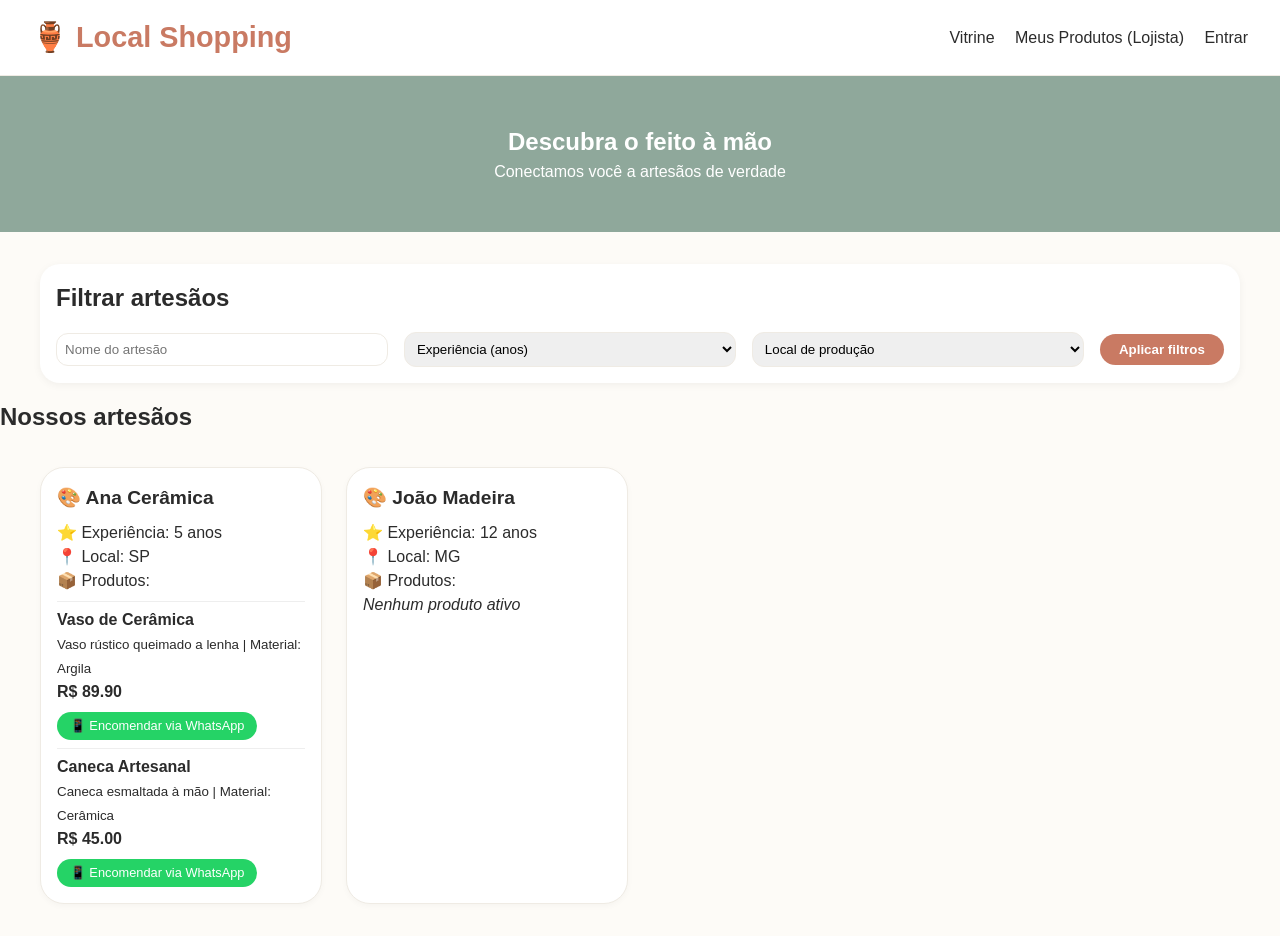
<file: Index.html>
<!DOCTYPE html>
<html lang="pt-br">
<head>
    <meta charset="UTF-8">
    <meta name="viewport" content="width=device-width, initial-scale=1.0">
    <title>Local Shopping - Vitrine de Artesãos</title>
    <link rel="stylesheet" href="styles.css">
</head>
<body>
    <header>
        <div class="logo">🏺 Local Shopping</div>
        <nav>
            <a href="index.html">Vitrine</a>
            <a href="lojas.html">Meus Produtos (Lojista)</a>
            <a href="login.html" id="loginLink">Entrar</a>
            <span id="userGreeting" style="display:none;"></span>
            <button id="logoutBtn" style="display:none;" class="btn-outline">Sair</button>
        </nav>
    </header>

    <main>
        <section class="hero">
            <h1>Descubra o feito à mão</h1>
            <p>Conectamos você a artesãos de verdade</p>
        </section>

        <section class="filtros">
            <h2>Filtrar artesãos</h2>
            <div class="filtro-grid">
                <input type="text" id="filterNome" placeholder="Nome do artesão">
                <select id="filterExperiencia">
                    <option value="">Experiência (anos)</option>
                    <option value="0-2">0-2 anos</option>
                    <option value="3-5">3-5 anos</option>
                    <option value="6+">6+ anos</option>
                </select>
                <select id="filterLocal">
                    <option value="">Local de produção</option>
                    <option value="SP">São Paulo</option>
                    <option value="RJ">Rio de Janeiro</option>
                    <option value="MG">Minas Gerais</option>
                    <option value="BA">Bahia</option>
                </select>
                <button id="aplicarFiltros" class="btn-primary">Aplicar filtros</button>
            </div>
        </section>

        <section class="artesaos-vitrine">
            <h2>Nossos artesãos</h2>
            <div id="artesaosContainer" class="cards-container"></div>
        </section>
    </main>

    <div id="toastNotification" class="toast"></div>

    <script src="js/shared/storage.js"></script>
    <script src="js/shared/auth.js"></script>
    <script src="js/pages/home.js"></script>
</body>
</html>
</file>
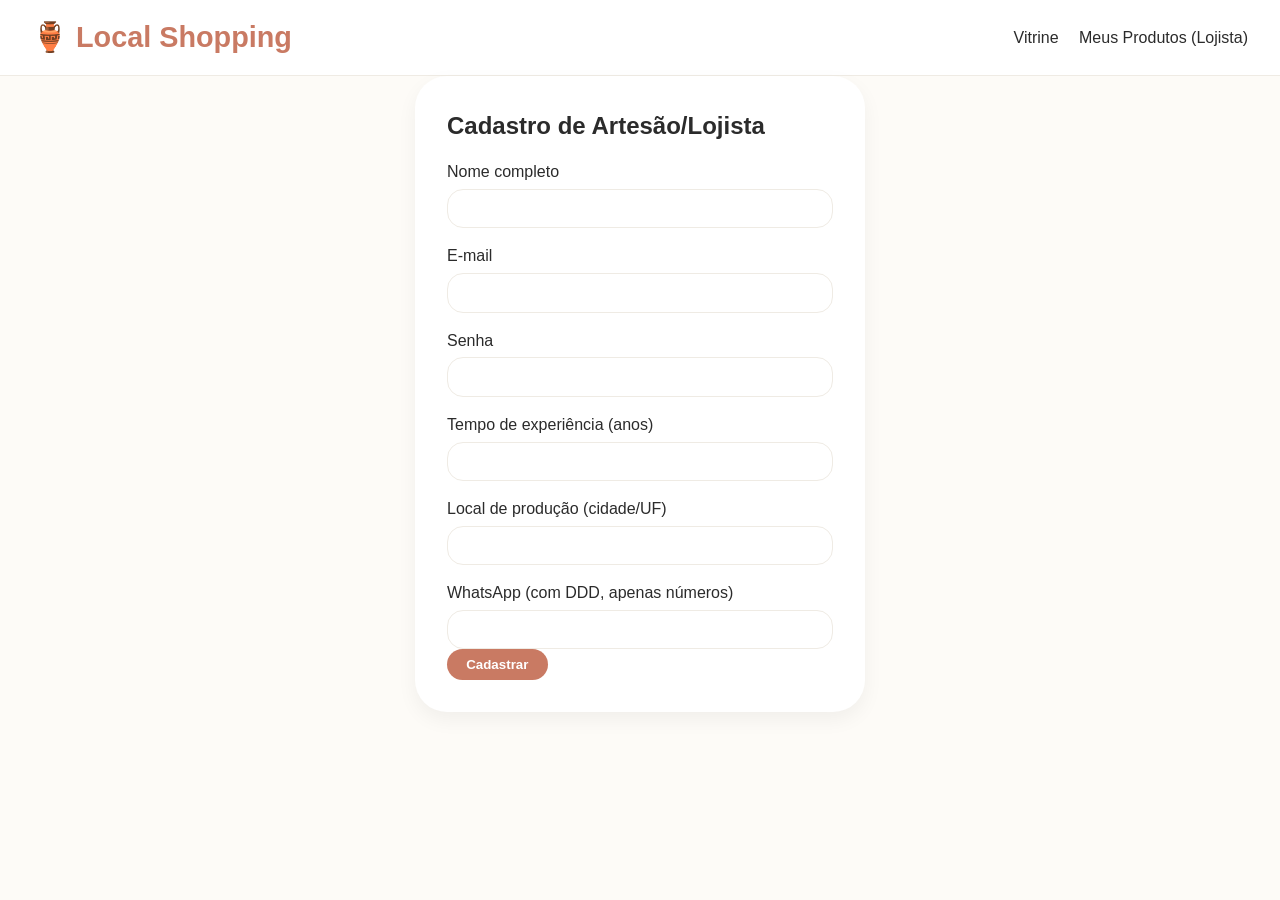
<file: cadastro.html>
<!DOCTYPE html>
<html lang="pt-br">
<head>
    <meta charset="UTF-8">
    <meta name="viewport" content="width=device-width, initial-scale=1.0">
    <title>Cadastro - Local Shopping</title>
    <link rel="stylesheet" href="styles.css">
</head>
<body>
    <header>
        <div class="logo">🏺 Local Shopping</div>
        <nav>
            <a href="index.html">Vitrine</a>
            <a href="lojas.html">Meus Produtos (Lojista)</a>
        </nav>
    </header>
    <main class="form-container">
        <div class="card-form">
            <h2>Cadastro de Artesão/Lojista</h2>
            <form id="cadastroForm">
                <label>Nome completo</label>
                <input type="text" id="cadNome" required>
                <label>E-mail</label>
                <input type="email" id="cadEmail" required>
                <label>Senha</label>
                <input type="password" id="cadSenha" required>
                <label>Tempo de experiência (anos)</label>
                <input type="number" id="cadExperiencia" required>
                <label>Local de produção (cidade/UF)</label>
                <input type="text" id="cadLocal" required>
                <label>WhatsApp (com DDD, apenas números)</label>
                <input type="tel" id="cadWhatsapp" required>
                <button type="submit" class="btn-primary">Cadastrar</button>
            </form>
        </div>
    </main>
    <script src="js/shared/storage.js"></script>
    <script src="js/shared/auth.js"></script>
    <script src="js/pages/cadastro.js"></script>
</body>
</html>
</file>
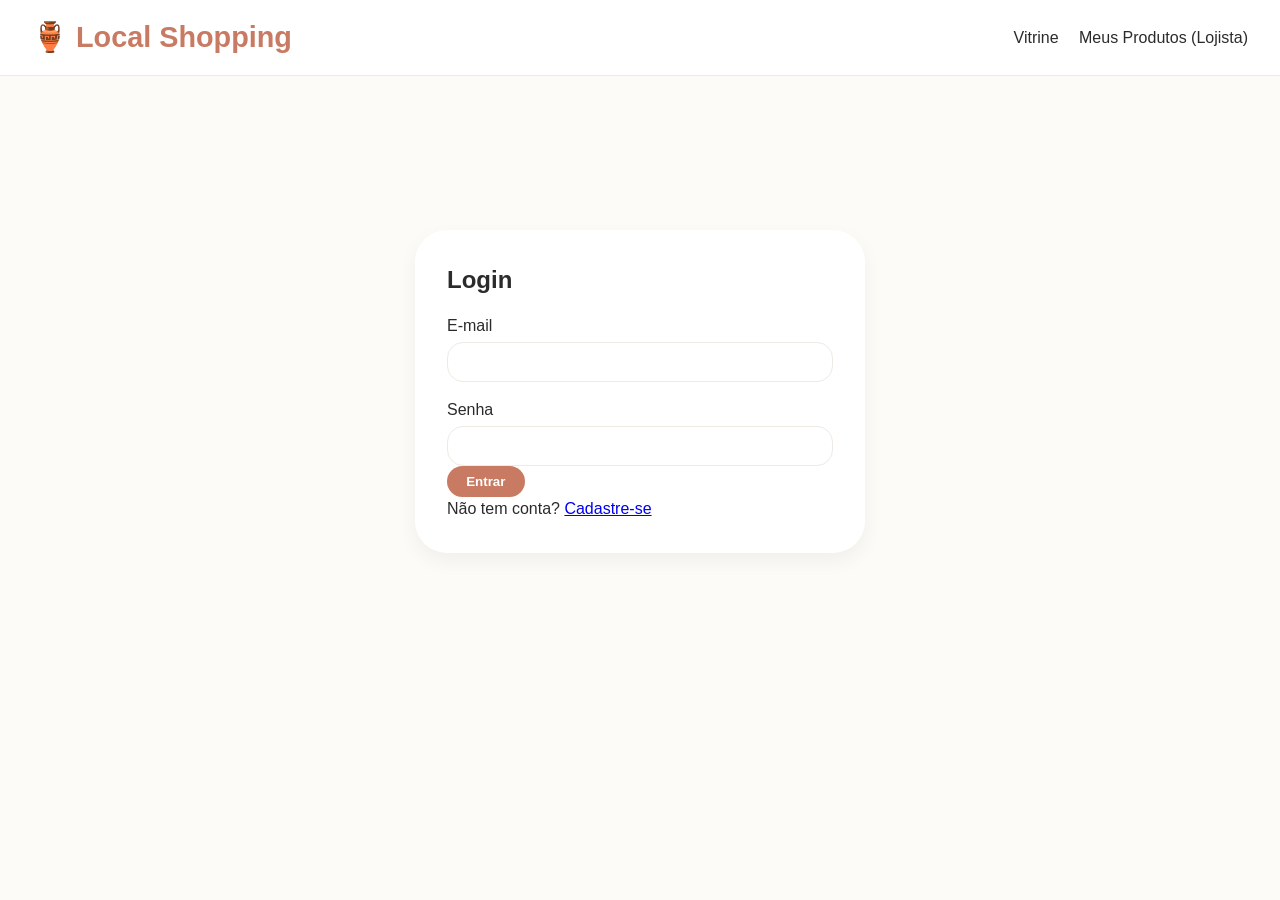
<file: login.html>
<!DOCTYPE html>
<html lang="pt-br">
<head>
    <meta charset="UTF-8">
    <meta name="viewport" content="width=device-width, initial-scale=1.0">
    <title>Login - Local Shopping</title>
    <link rel="stylesheet" href="styles.css">
</head>
<body>
    <header>
        <div class="logo">🏺 Local Shopping</div>
        <nav>
            <a href="index.html">Vitrine</a>
            <a href="lojas.html">Meus Produtos (Lojista)</a>
        </nav>
    </header>
    <main class="form-container">
        <div class="card-form">
            <h2>Login</h2>
            <form id="loginForm">
                <label>E-mail</label>
                <input type="email" id="loginEmail" required>
                <label>Senha</label>
                <input type="password" id="loginSenha" required>
                <button type="submit" class="btn-primary">Entrar</button>
            </form>
            <p>Não tem conta? <a href="cadastro.html">Cadastre-se</a></p>
        </div>
    </main>
    <script src="js/shared/storage.js"></script>
    <script src="js/shared/auth.js"></script>
    <script src="js/pages/login.js"></script>
</body>
</html>
</file>
<file: styles.css>
:root {
    --fundo: #FDFBF7;
    --texto: #2B2B2B;
    --borda-card: #EFEBE4;
    --cta: #C97A63;
    --destaque-verde: #8FA89B;
}

* {
    margin: 0;
    padding: 0;
    box-sizing: border-box;
}

body {
    font-family: 'Segoe UI', Roboto, Helvetica, Arial, sans-serif;
    background-color: var(--fundo);
    color: var(--texto);
    line-height: 1.5;
}

header {
    background: white;
    border-bottom: 1px solid var(--borda-card);
    padding: 1rem 2rem;
    display: flex;
    justify-content: space-between;
    align-items: center;
    flex-wrap: wrap;
}

.logo {
    font-size: 1.8rem;
    font-weight: bold;
    color: var(--cta);
}

nav a, nav span, nav button {
    margin-left: 1rem;
    text-decoration: none;
    color: var(--texto);
    font-weight: 500;
}

nav button {
    background: none;
    border: 1px solid var(--cta);
    padding: 0.3rem 0.8rem;
    border-radius: 20px;
    cursor: pointer;
}

.btn-primary, .btn-outline {
    background-color: var(--cta);
    color: white;
    border: none;
    padding: 0.5rem 1.2rem;
    border-radius: 30px;
    cursor: pointer;
    font-weight: bold;
    transition: 0.2s;
}

.btn-outline {
    background: transparent;
    border: 1px solid var(--cta);
    color: var(--cta);
}

.btn-primary:hover {
    background-color: #b5624a;
}

.hero {
    text-align: center;
    padding: 3rem 1rem;
    background: var(--destaque-verde);
    color: white;
    margin-bottom: 2rem;
}

.filtros, .painel {
    max-width: 1200px;
    margin: 1rem auto;
    padding: 1rem;
    background: white;
    border-radius: 20px;
    box-shadow: 0 2px 8px rgba(0,0,0,0.05);
}

.filtro-grid {
    display: flex;
    flex-wrap: wrap;
    gap: 1rem;
    align-items: center;
    margin-top: 1rem;
}

.filtro-grid input, .filtro-grid select {
    padding: 0.5rem;
    border: 1px solid var(--borda-card);
    border-radius: 12px;
    flex: 1;
}

.cards-container {
    display: grid;
    grid-template-columns: repeat(auto-fill, minmax(280px, 1fr));
    gap: 1.5rem;
    margin: 2rem auto;
    max-width: 1200px;
}

.card {
    background: white;
    border-radius: 24px;
    border: 1px solid var(--borda-card);
    overflow: hidden;
    transition: transform 0.1s ease;
    box-shadow: 0 2px 6px rgba(0,0,0,0.03);
}

.card:hover {
    transform: translateY(-4px);
}

.card img {
    width: 100%;
    height: 180px;
    object-fit: cover;
    background: #eee;
}

.card-content {
    padding: 1rem;
}

.card h3 {
    font-size: 1.2rem;
    margin-bottom: 0.5rem;
}

.tag {
    background: var(--destaque-verde);
    color: white;
    padding: 0.2rem 0.6rem;
    border-radius: 20px;
    font-size: 0.7rem;
    display: inline-block;
    margin-bottom: 0.5rem;
}

.whatsapp-btn {
    background-color: #25D366;
    color: white;
    border: none;
    padding: 0.4rem 0.8rem;
    border-radius: 30px;
    margin-top: 0.5rem;
    cursor: pointer;
    font-size: 0.8rem;
}

.form-container {
    display: flex;
    justify-content: center;
    align-items: center;
    min-height: 70vh;
}

.card-form {
    background: white;
    padding: 2rem;
    border-radius: 32px;
    width: 100%;
    max-width: 450px;
    box-shadow: 0 8px 20px rgba(0,0,0,0.05);
}

.card-form label {
    display: block;
    margin: 1rem 0 0.3rem 0;
    font-weight: 500;
}

.card-form input, .card-form textarea, .card-form select {
    width: 100%;
    padding: 0.7rem;
    border: 1px solid var(--borda-card);
    border-radius: 16px;
}

.modal {
    display: none;
    position: fixed;
    top: 0;
    left: 0;
    width: 100%;
    height: 100%;
    background: rgba(0,0,0,0.5);
    justify-content: center;
    align-items: center;
}

.modal-content {
    background: white;
    padding: 2rem;
    border-radius: 32px;
    width: 90%;
    max-width: 500px;
}

.close {
    float: right;
    font-size: 28px;
    cursor: pointer;
}

.alertas {
    background: #ffe6e6;
    border-left: 5px solid var(--cta);
    padding: 0.8rem;
    margin-bottom: 1rem;
    border-radius: 12px;
}

.toast {
    position: fixed;
    bottom: 20px;
    right: 20px;
    background: var(--texto);
    color: white;
    padding: 0.8rem 1.2rem;
    border-radius: 30px;
    display: none;
    z-index: 999;
}
</file>
